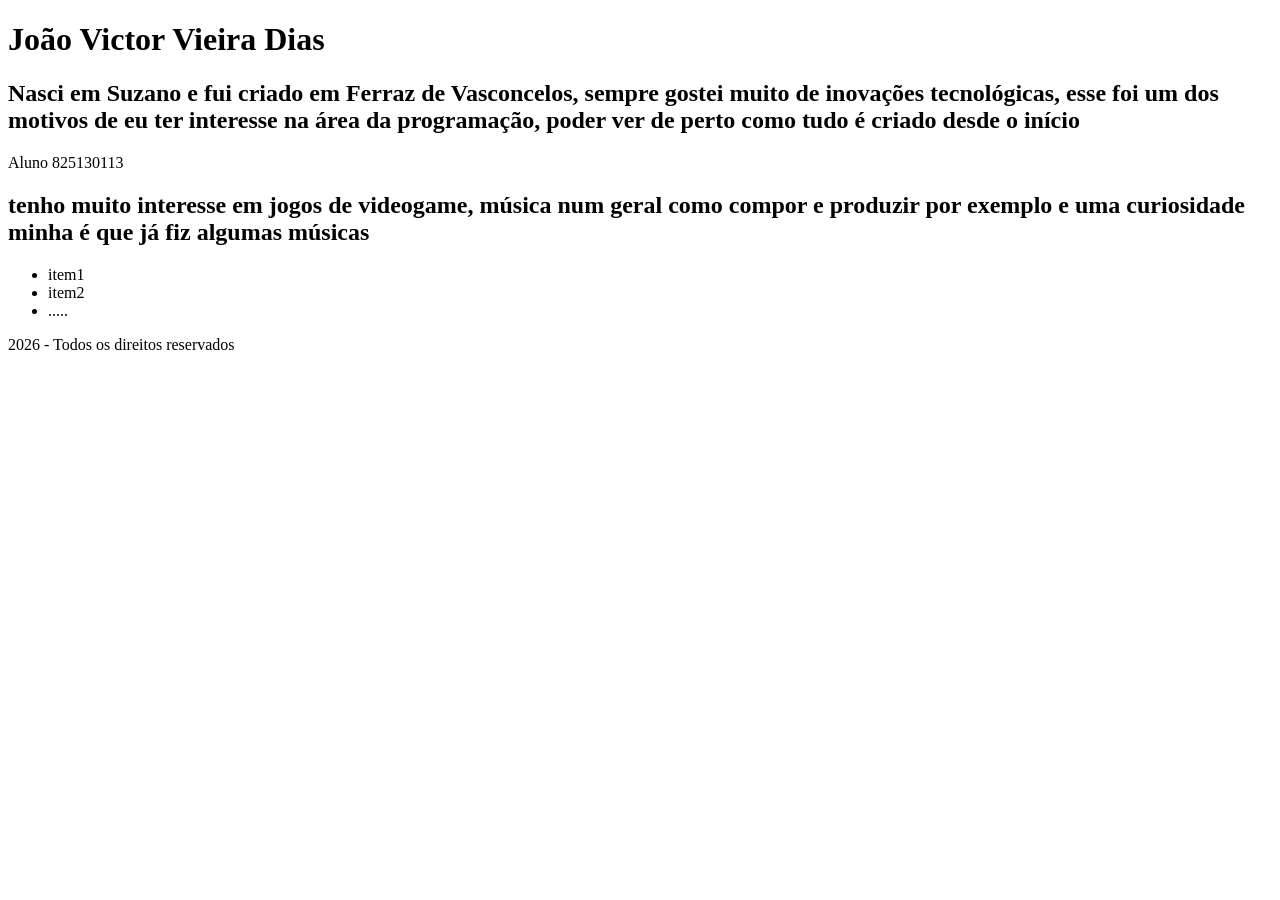
<file: index.html>
<!DOCTYPE html>
<html lang="en">
<head>
    <meta charset="UTF-8">
    <title>Blog pessoal</title>
</head>
<body>
     <header>
        <h1>João Victor Vieira Dias</h1>
     </header>

     <main>
         <section>
             <h2>Nasci em Suzano e fui criado em Ferraz de Vasconcelos, sempre gostei muito de inovações tecnológicas,
                esse foi um dos motivos de eu ter interesse na área da programação, poder ver de perto como tudo é criado desde o início</h2>
             <p>Aluno 825130113</p>   
         </section>

         <section>
             <h2>tenho muito interesse em jogos de videogame, música num geral como compor e produzir por exemplo e uma curiosidade minha é que já fiz algumas músicas</h2>

             <ul>
                <li>item1</li>
                <li>item2</li>
<li>.....</li>
               </ul>
           </section>
       </main>
       <footer>
           <p>2026 - Todos os
             direitos reservados</p>
                 </footer>
</body>
</html>
</file>
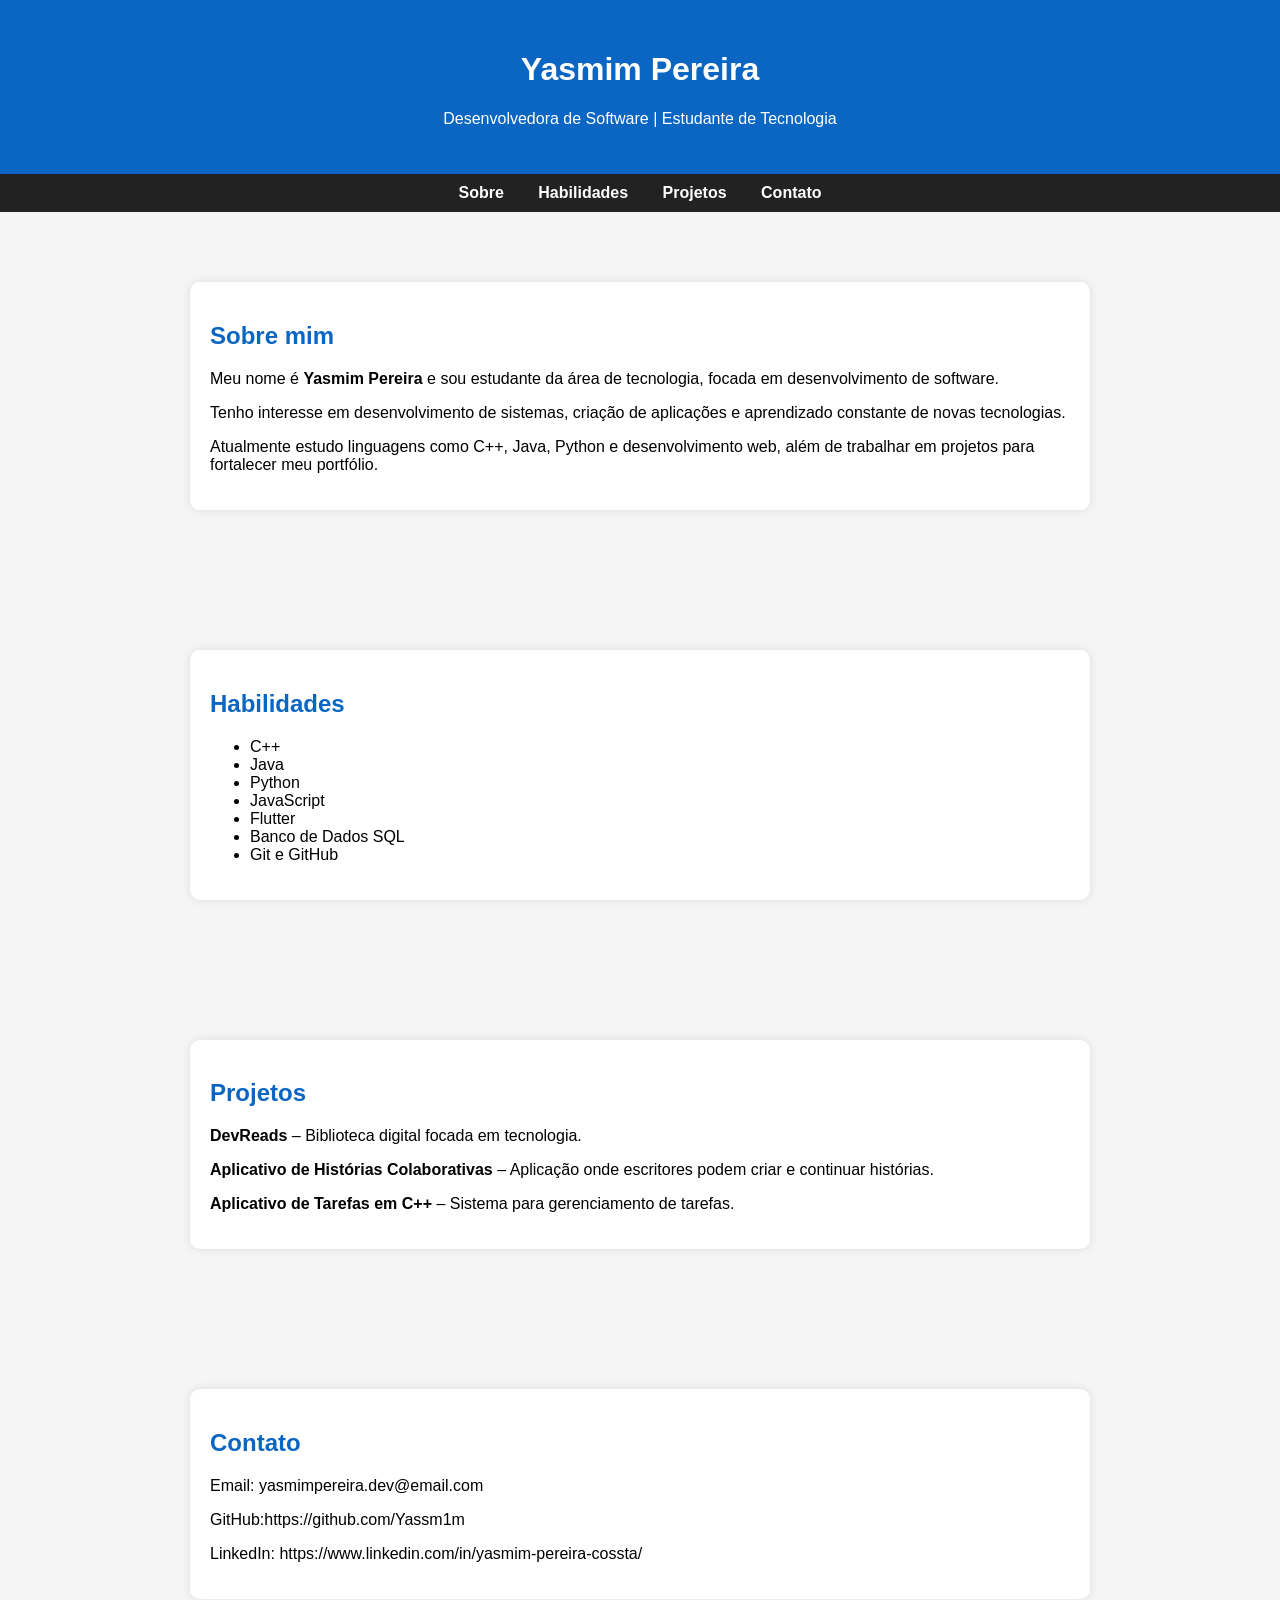
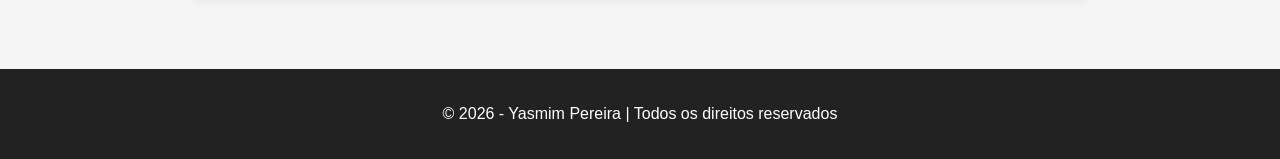
<file: Aula3/index.html>
<!DOCTYPE html>
<html lang="pt-br">

<head>
    <meta charset="UTF-8">
    <title>Yasmim Pereira | Desenvolvedora</title>

    <style>
        body{
            font-family: Arial, Helvetica, sans-serif;
            margin:0;
            background:#f5f5f5;
        }

        header{
            background:#0a66c2;
            color:white;
            padding:30px;
            text-align:center;
        }

        nav{
            background:#222;
            padding:10px;
            text-align:center;
        }

        nav a{
            color:white;
            margin:0 15px;
            text-decoration:none;
            font-weight:bold;
        }

        nav a:hover{
            color:#0a66c2;
        }

        section{
            padding:50px;
            max-width:900px;
            margin:auto;
        }

        h2{
            color:#0a66c2;
        }

        .card{
            background:white;
            padding:20px;
            margin:20px 0;
            border-radius:10px;
            box-shadow:0 0 10px rgba(0,0,0,0.1);
        }

        footer{
            background:#222;
            color:white;
            text-align:center;
            padding:20px;
        }
    </style>

</head>

<body>

<header>
    <h1>Yasmim Pereira</h1>
    <p>Desenvolvedora de Software | Estudante de Tecnologia</p>
</header>

<nav>
    <a href="#sobre">Sobre</a>
    <a href="#habilidades">Habilidades</a>
    <a href="#projetos">Projetos</a>
    <a href="#contato">Contato</a>
</nav>

<section id="sobre">

    <div class="card">
        <h2>Sobre mim</h2>

        <p>
            Meu nome é <strong>Yasmim Pereira</strong> e sou estudante da área de tecnologia,
            focada em desenvolvimento de software.
        </p>

        <p>
            Tenho interesse em desenvolvimento de sistemas, criação de aplicações
            e aprendizado constante de novas tecnologias.
        </p>

        <p>
            Atualmente estudo linguagens como C++, Java, Python e desenvolvimento
            web, além de trabalhar em projetos para fortalecer meu portfólio.
        </p>

    </div>

</section>

<section id="habilidades">

    <div class="card">
        <h2>Habilidades</h2>

        <ul>
            <li>C++</li>
            <li>Java</li>
            <li>Python</li>
            <li>JavaScript</li>
            <li>Flutter</li>
            <li>Banco de Dados SQL</li>
            <li>Git e GitHub</li>
        </ul>
    </div>

</section>

<section id="projetos">

    <div class="card">
        <h2>Projetos</h2>

        <p><strong>DevReads</strong> – Biblioteca digital focada em tecnologia.</p>

        <p><strong>Aplicativo de Histórias Colaborativas</strong> – Aplicação onde escritores podem criar e continuar histórias.</p>

        <p><strong>Aplicativo de Tarefas em C++</strong> – Sistema para gerenciamento de tarefas.</p>

    </div>

</section>

<section id="contato">

    <div class="card">
        <h2>Contato</h2>

        <p>Email: yasmimpereira.dev@email.com</p>
        <p>GitHub:https://github.com/Yassm1m</p>
        <p>LinkedIn: https://www.linkedin.com/in/yasmim-pereira-cossta/</p>

    </div>

</section>

<footer>
    <p>© 2026 - Yasmim Pereira | Todos os direitos reservados</p>
</footer>

</body>
</html>
</file>
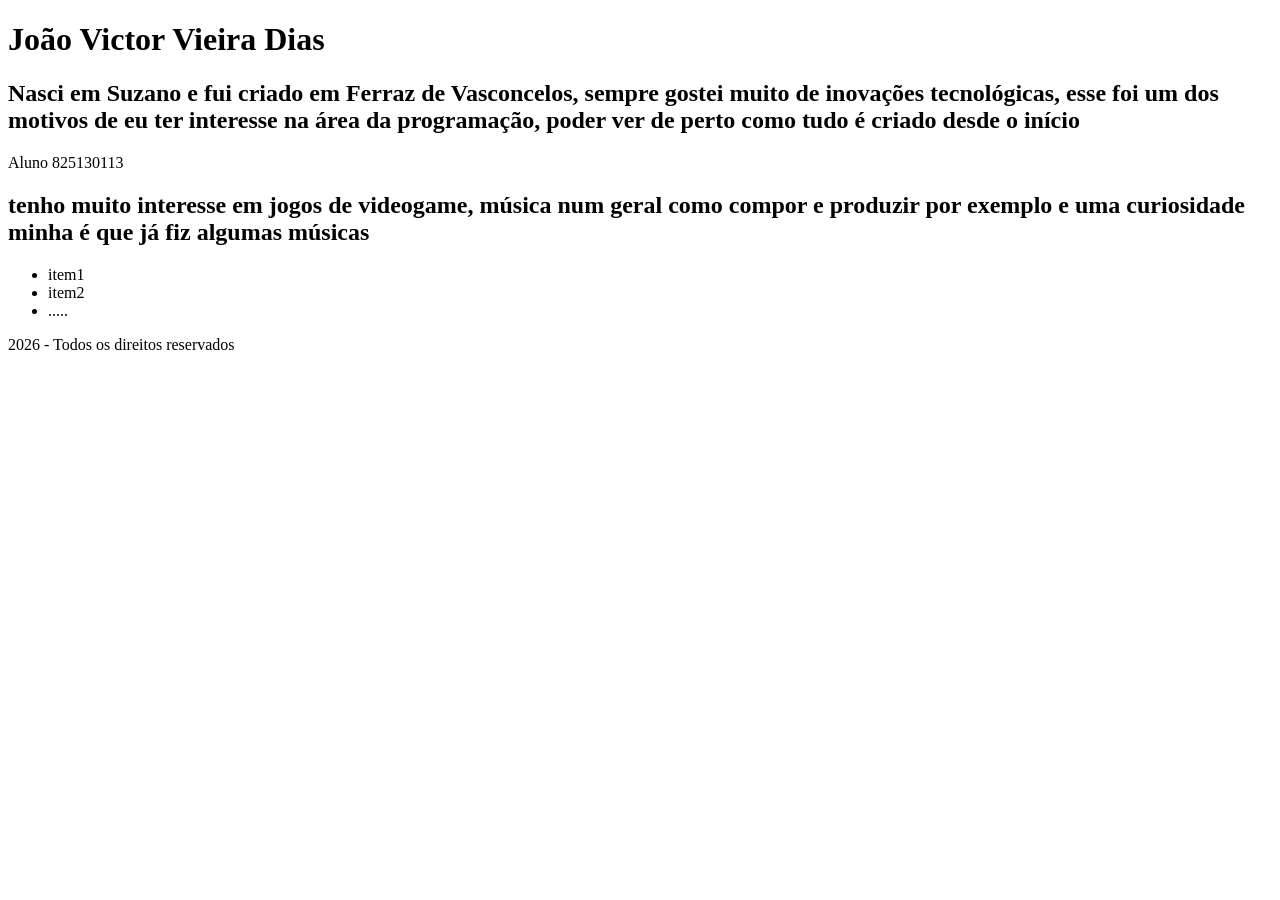
<file: OneDrive/Desktop/Atividade3.html/index.html>
<!DOCTYPE html>
<html lang="en">
<head>
    <meta charset="UTF-8">
    <title>Blog pessoal</title>
</head>
<body>
     <header>
        <h1>João Victor Vieira Dias</h1>
     </header>

     <main>
         <section>
             <h2>Nasci em Suzano e fui criado em Ferraz de Vasconcelos, sempre gostei muito de inovações tecnológicas,
                esse foi um dos motivos de eu ter interesse na área da programação, poder ver de perto como tudo é criado desde o início</h2>
             <p>Aluno 825130113</p>   
         </section>

         <section>
             <h2>tenho muito interesse em jogos de videogame, música num geral como compor e produzir por exemplo e uma curiosidade minha é que já fiz algumas músicas</h2>

             <ul>
                <li>item1</li>
                <li>item2</li>
<li>.....</li>
               </ul>
           </section>
       </main>
       <footer>
           <p>2026 - Todos os
             direitos reservados</p>
                 </footer>
</body>
</html>
</file>
